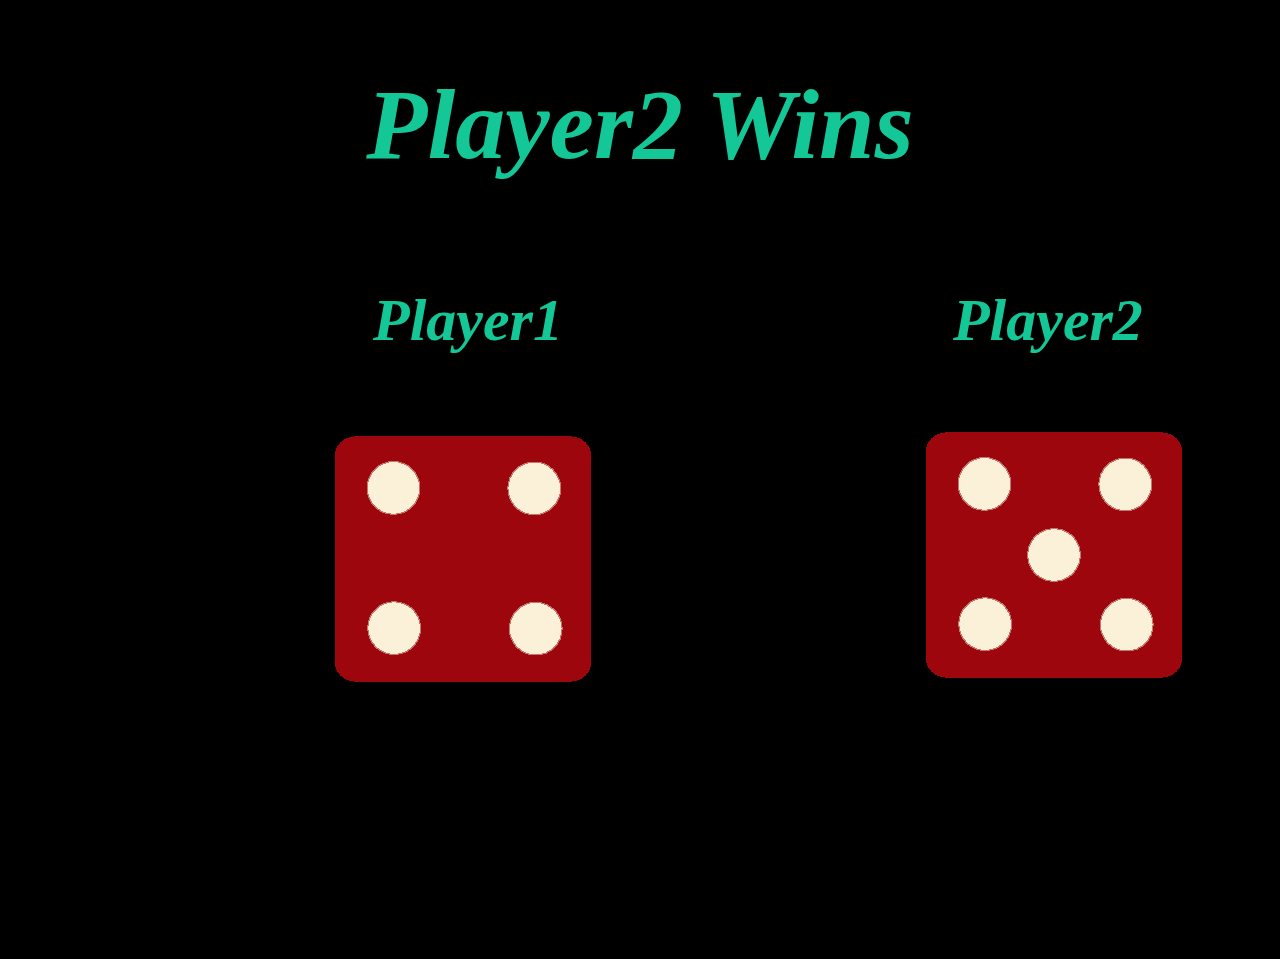
<file: Dice-Game/index.html>
<!DOCTYPE html>
<html lang="en">
<head>
    <meta charset="UTF-8">
    <meta http-equiv="X-UA-Compatible" content="IE=edge">
    <meta name="viewport" content="width=device-width, initial-scale=1.0">
    <title>DICE GAME</title>
    <link rel="stylesheet" href="styles.css">
</head>
<body>

    <h1 align="center">Refresh Me</h1>
    <h1 class="left-right">
        <span class="left">Player1</span>
        <span class="right">Player2</span>
    </h1>

    <div id="div_one"><img id="img_1" src="images/dice6.png" alt="dice6"></div>
    <div id="div_two"><img id="img_2" src="images/dice6.png" alt="dice6"></div>

    <script src="index.js">

    </script>

</body>
</html>
</file>
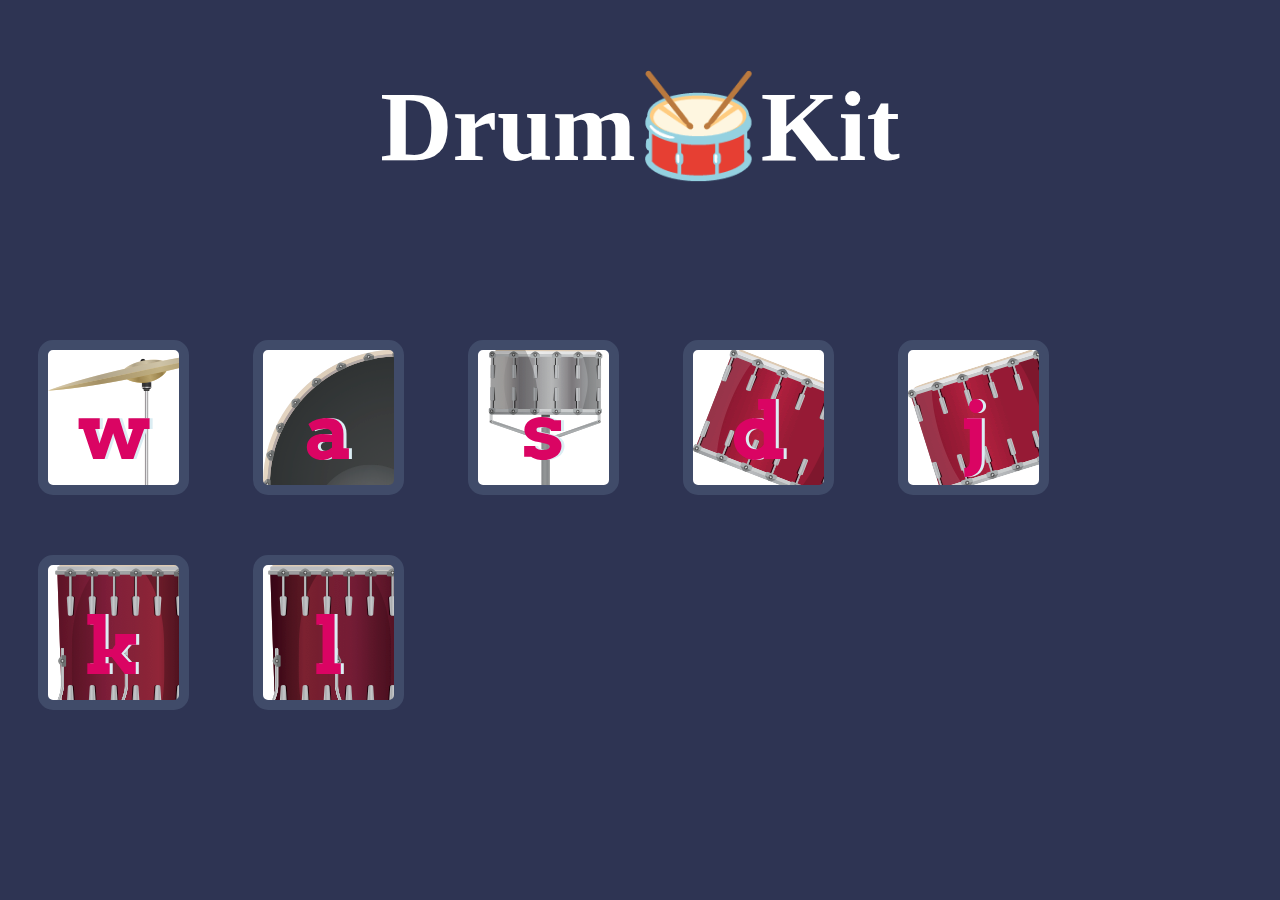
<file: Drum-Kit/index.html>
<!DOCTYPE html>
<html lang="en">
<head>
    <meta charset="UTF-8">
    <meta http-equiv="X-UA-Compatible" content="IE=edge">
    <meta name="viewport" content="width=device-width, initial-scale=1.0">
    <title>Drum Kit</title>
    <link rel="stylesheet" href="styles.css">
    <link href="https://fonts.googleapis.com/css?family=Arvo" rel="stylesheet">
</head>
<body>
    <h1 align = "center">Drum🥁Kit</h1>
    <div class="set">
        <button class="drum w">w</button>
        <button class="drum a">a</button>
        <button class="drum s">s</button>
        <button class="drum d">d</button>
        <button class="drum j">j</button>
        <button class="drum k">k</button>
        <button class="drum l">l</button>
    </div>

    <script src="index.js"></script>


</body>
</html>
</file>
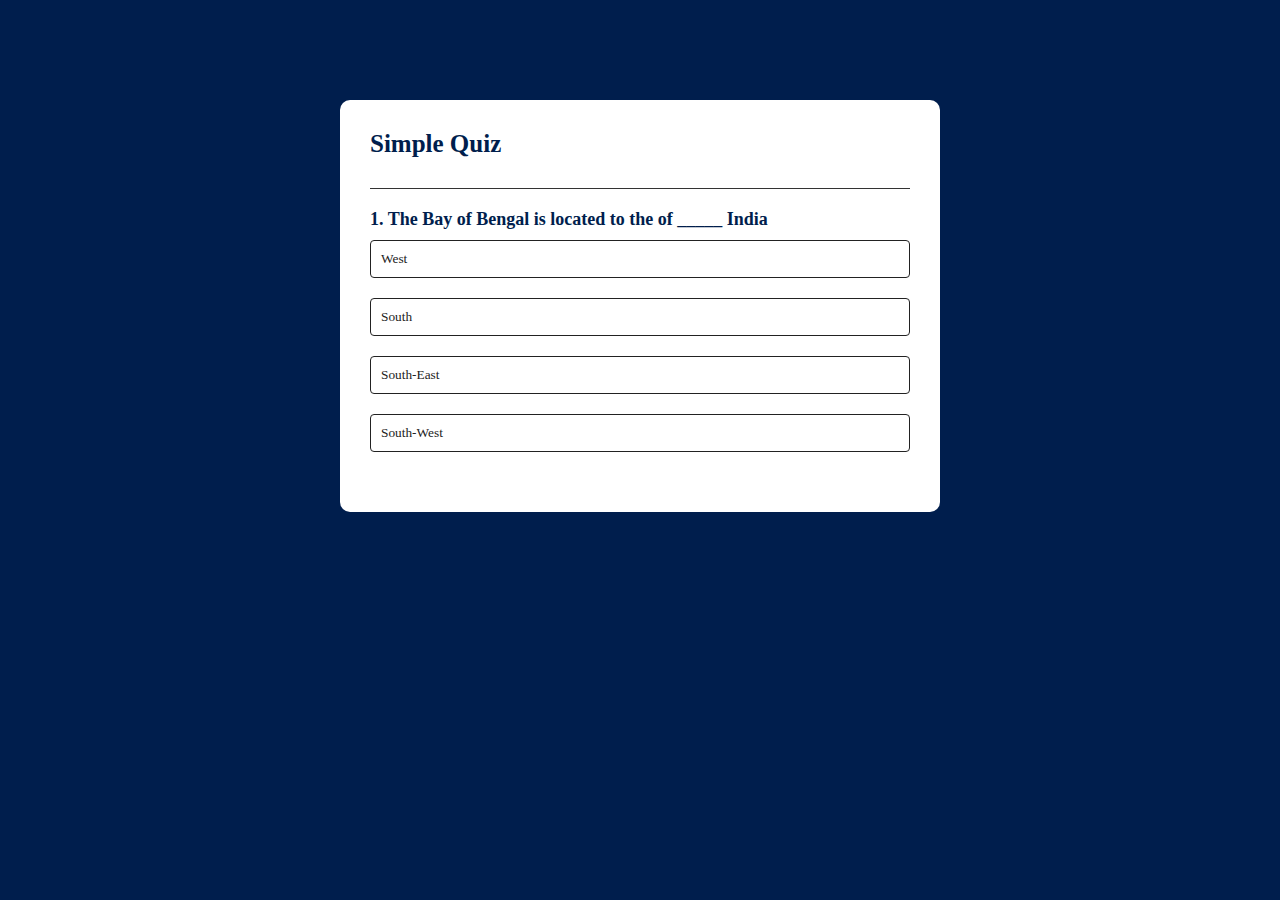
<file: Quiz-App/index.html>
<!DOCTYPE html>
<html lang="en">
<head>
    <meta charset="UTF-8">
    <meta name="viewport" content="width=device-width, initial-scale=1.0">
    <title>Quiz App</title>
    <link rel="stylesheet" href="style.css">
</head>
<body>
    <div class="app">
        <h1>Simple Quiz</h1>
        <div class="quiz">
            <h2 id="question">Question is Here</h2>
            <div id="answer-buttons">
                <!-- <button class="btn">Answer1</button>
                <button class="btn">Answer2</button>
                <button class="btn">Answer3</button>
                <button class="btn">Answer4</button> -->
            </div>
            <button id="next-btn">Next</button>
        </div>
    </div>
    <script src="index.js"></script>
</body>
</html>
</file>
<file: Dice-Game/styles.css>
body{
    background-color: black;
}

h1{
    color: rgb(20, 199, 151);
    font-style:italic;
    font-size: 100px;  
}

.left{
    font-size: 60px;
    padding: 365px;
}

.right{
    font-size: 60px;
}

#div_one{
    position: relative;
    left: 327px;
}

#div_two{
    position: relative;
    left: 918px;
    bottom: 264px;
}
</file>
<file: Drum-Kit/styles.css>
body{
    background-color: rgb(46, 52, 83);
}

h1{
    font-size: 100px;
    color: white;
    font-family:Georgia, 'Times New Roman', Times, serif ;
}

.set{
    margin: 10% auto;
}



.w{
    background-image: url("images/crash.png");
}
.a{
    background-image: url("images/kick.png");
}
.s{
    background-image: url("images/snare.png");
}
.d{
    background-image: url("images/tom1.png");
}
.j{
    background-image: url("images/tom2.png");
}
.k{
    background-image: url("images/tom3.png");
}
.l{
    background-image: url("images/tom4.png");
}

.drum{
    outline: none;
    border: 10px solid #404B69;
    font-size: 5rem;
    font-family: 'Arvo', cursive;
    line-height: 2;
    font-weight: 900;
    color: #DA0463;
    text-shadow: 3px 0 #DBEDF3;
    border-radius: 15px;
    display: inline-block;
    width: 151px;
    height: 155px;
    text-align: center;
    margin: 30px;
    background-color: white;
}

.pressed {
    box-shadow: 0 3px 4px 0 #DBEDF3;
    opacity: 0.5;
}
</file>
<file: Quiz-App/style.css>
*{
    margin: 0;
    padding: 0;
    font-family: 'Poppins','sans-serif';
    box-sizing: border-box;
}

body{
    background: #001e4d;
}

.app{
    background: #fff;
    width: 90%;
    max-width: 600px;
    margin: 100px auto 0;
    border-radius: 10px;
    padding: 30px;
}

.app h1{
    font-size: 25px;
    color: #001e4d;
    font-weight: 600;
    border-bottom: 1px solid #333;
    padding-bottom: 30px;
}

.quiz{
    padding: 20px 0;
}

.quiz h2{
    font-size: 18px;
    color: #001e4d;
    font-weight: 600;
}

.btn{
    background: #fff;
    color: #222;
    font-weight: 500;
    width: 100%;
    border: 1px solid #222;
    padding: 10px;
    margin: 10px 0;
    text-align: left;
    border-radius: 4px;
    cursor: pointer;
    transition: all 0.3s;
}

.btn:hover{
    background: #222;
    color: #fff;
}

#next-btn{
    background: #001e4d;
    color: #fff;
    font-weight: 500;
    width: 150px;
    border: 0;
    padding: 10px;
    margin: 20px auto 0;
    border-radius: 4px;
    cursor: pointer;
    display: none;
}
</file>
